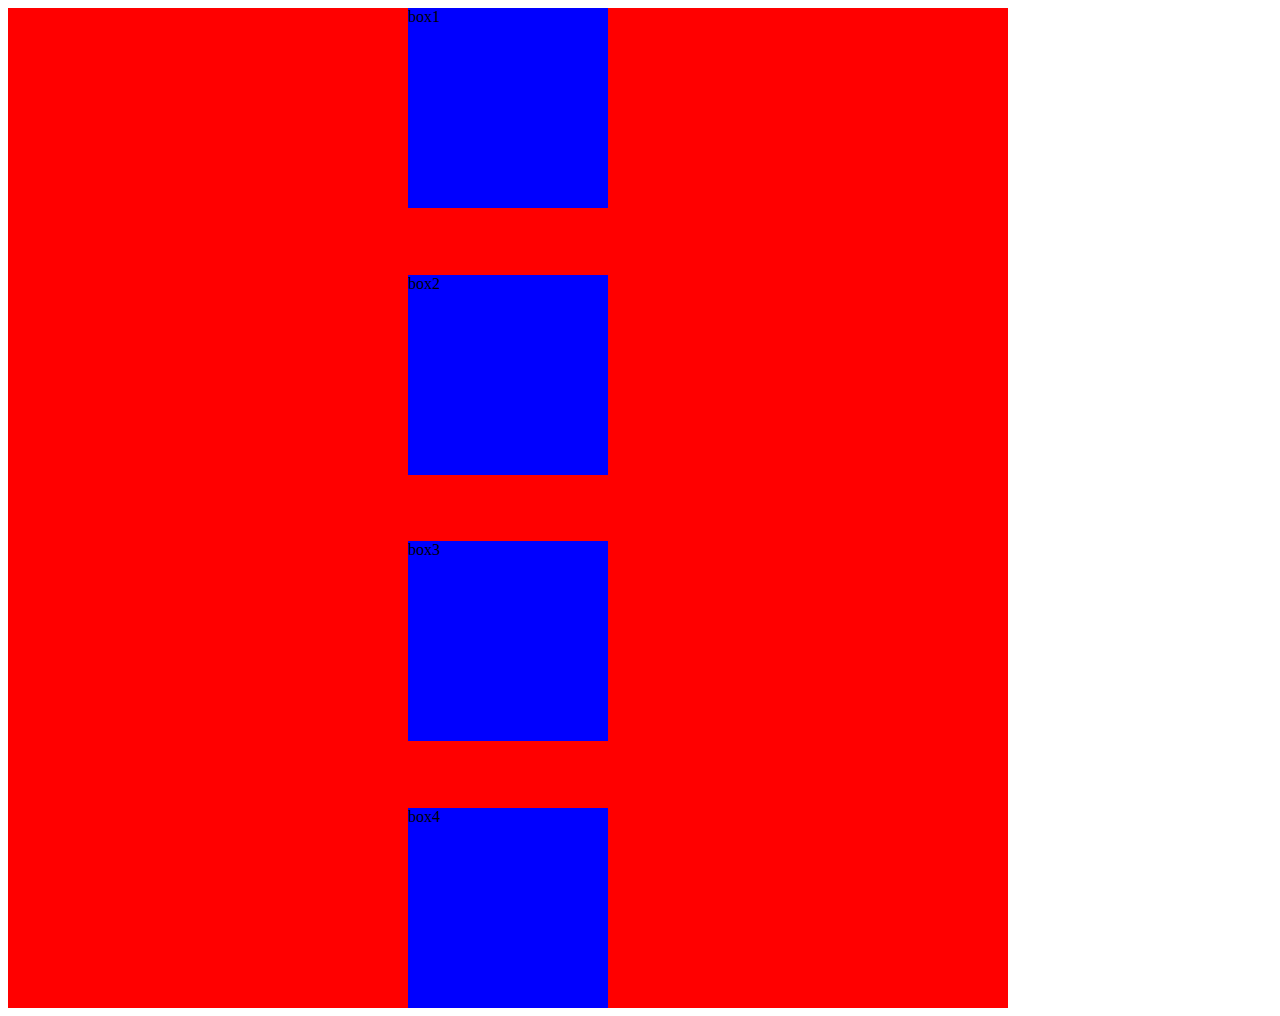
<file: asdf.html>
<!DOCTYPE html>
<html lang="en">
<head>
    <meta charset="UTF-8">
    <meta http-equiv="X-UA-Compatible" content="IE=edge">
    <meta name="viewport" content="width=device-width, initial-scale=1.0">
    <title>Document</title>

    <style>
        .mother{
            width: 1000px;
            height: 1000px;
            background-color: red;
            display: flex;
            flex-direction: column;
            justify-content: space-between;
            align-items: center;
        }
        .child{
            width: 200px;
            height: 200px;
            background-color: blue;
        }
    </style>
</head>
<body>
    

    <div class="mother">
        <div class="child">box1</div>
        <div class="child">box2</div>
        <div class="child">box3</div>
        <div class="child">box4</div>
    </div>
</body>
</html>
</file>
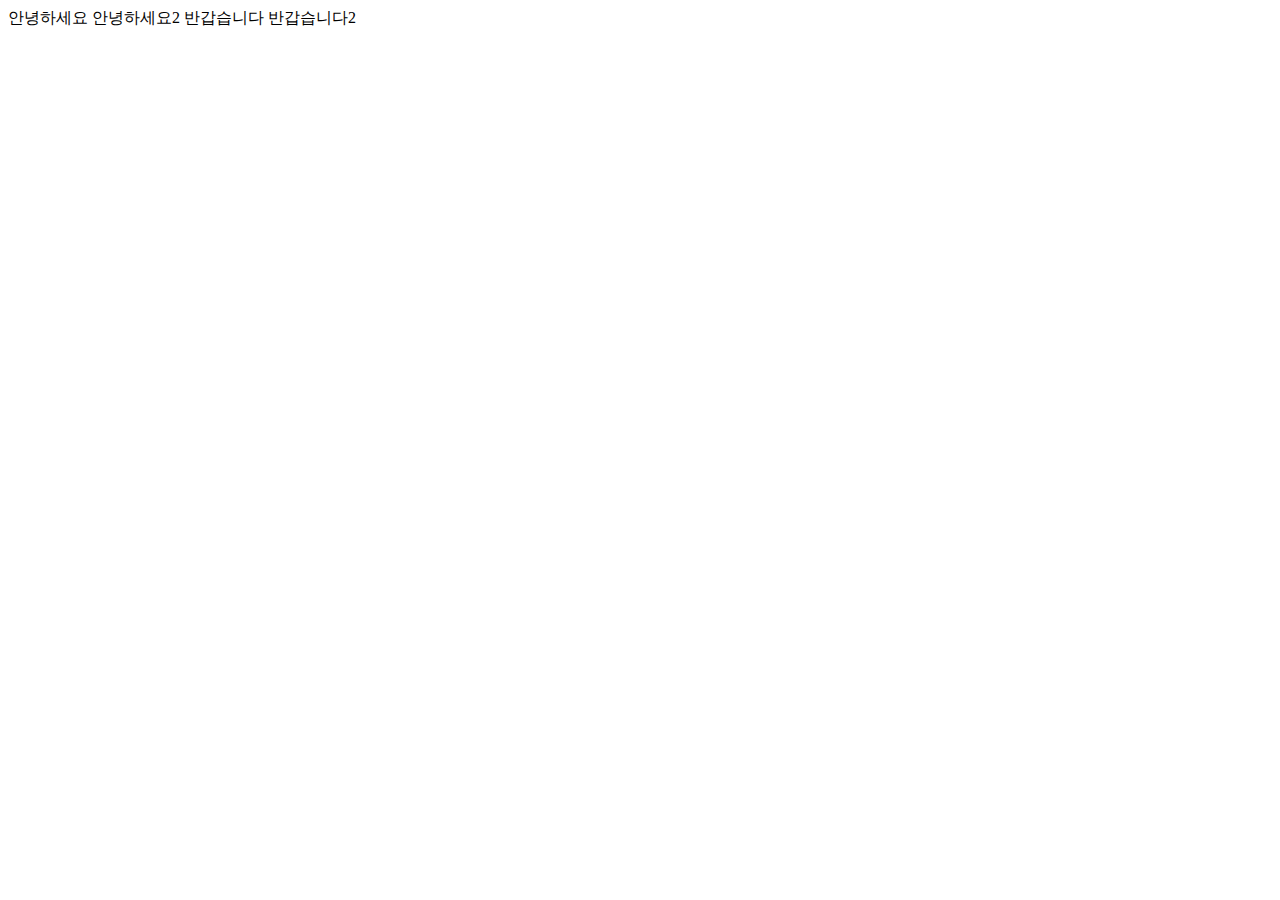
<file: Class/table.html>
<!DOCTYPE html>
<html lang="en">
<head>
    <meta charset="UTF-8">
    <meta http-equiv="X-UA-Compatible" content="IE=edge">
    <meta name="viewport" content="width=device-width, initial-scale=1.0">
    <title>Document</title>
</head>
<body>
    <tr>
       <th>안녕하세요</th>

       <th>안녕하세요2</th>
    </tr>
    <tr>
        <td>반갑습니다</td>
        <td>반갑습니다2</td>
    </tr>
</body>
</html>
</file>
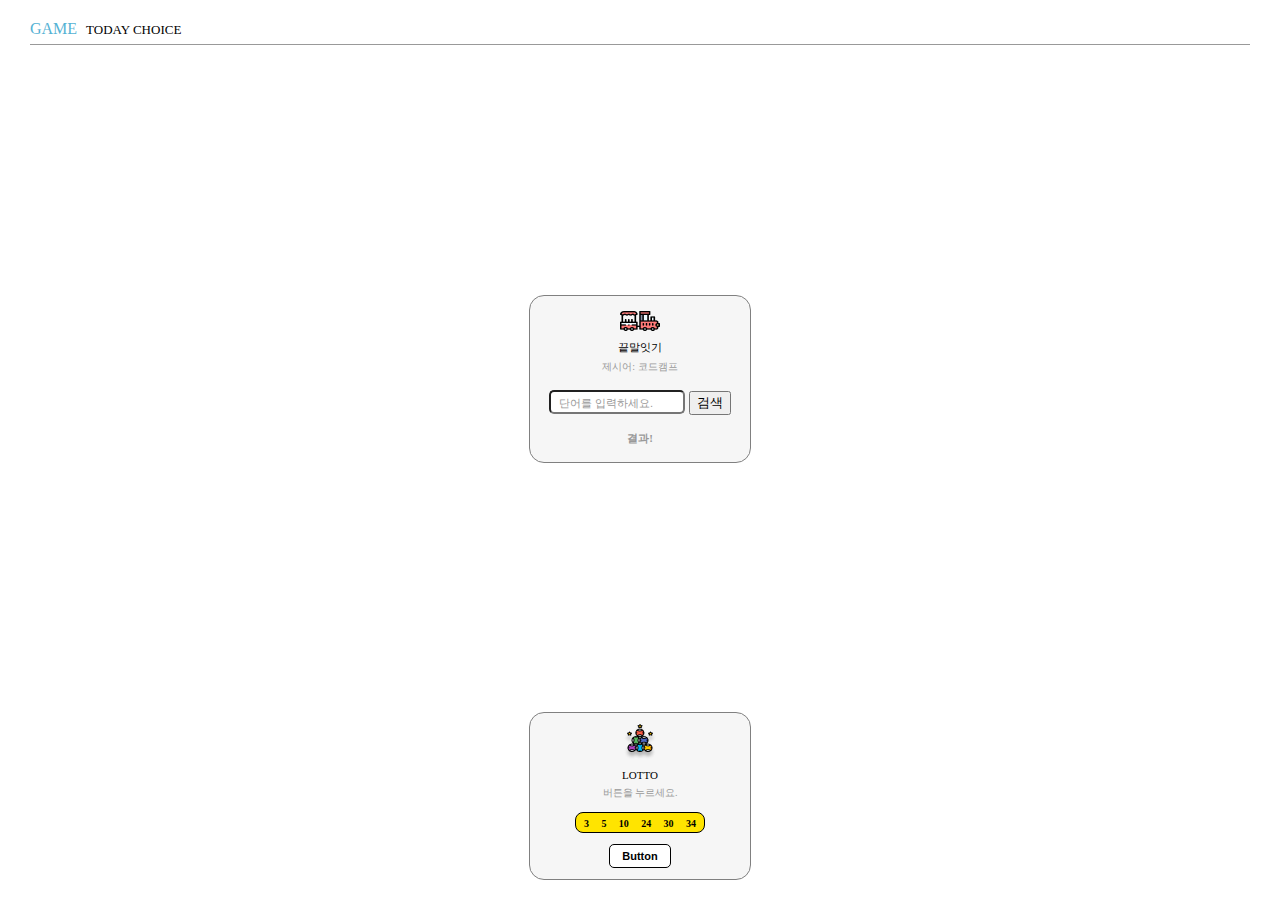
<file: Cyworld/game.html>
<!DOCTYPE html>
<html lang="ko">

<head>
    <title>게임</title>
    <link href="styles/game.css" rel="stylesheet" />
    <link rel="stylesheet" href="https://pro.fontawesome.com/releases/v5.10.0/css/all.css"
        integrity="sha384-AYmEC3Yw5cVb3ZcuHtOA93w35dYTsvhLPVnYs9eStHfGJvOvKxVfELGroGkvsg+p" crossorigin="anonymous" />
    <script>    
        function startWord() {
            const word = document.getElementById("word").innerText // 코드캠프
            const lastword = word[word.length - 1] // 프
            
            const myWord = document.getElementById("myWord").value // 프랑스
            const firstword = myWord[0] // 프

            if(lastword === firstword){
                document.getElementById("result").innerText = "정답입니다!"
                // 정답일때 쓰는 곳
            } else {
                document.getElementById("result").innerText = "틀렸습니다!"
                // 틀렸을 때 쓰는 곳
            }
        }
    </script>
</head>

<body>
    <div class="wrapper">
        <div class="wrapper__header">
            <span class="title">GAME</span> <span class="subtitle">TODAY CHOICE</span>
        </div>
        <div class="wrapper__word">
            <div class="wrapper__word__header">
                <div>
                    <img src="images/word.png">
                </div>
                <div class="title">
                    끝말잇기
                </div>
                <div class="word_title">
                    제시어: <span id="word">코드캠프</span>
                </div>
            </div>
            <div class="wrapper__word__body">
                <input id="myWord" class="textbox" type="text" placeholder="단어를 입력하세요."/>
                <button onclick="startWord()">검색</button>
            </div>
            <div id="result" class="wrapper__word__footer">
                결과!
            </div>
        </div>

        <div class="wrapper__lotto">
            <div class="wrapper__word__header">
                <div>
                    <img src="images/lotto.png">
                </div>
                <div class="title">
                    LOTTO
                </div>
                <div class="word_title">
                버튼을 누르세요.
                </div>
            </div>
            <div class="wrapper__lotto__body">
                <span>3</span>
                <span>5</span>
                <span>10</span>
                <span>24</span>
                <span>30</span>
                <span>34</span>
            </div>
            <div class="wrapper__word__footer">
                <button class="wrapper__lotto__btn">Button</button>
            </div>
        </div>
    </button>
</body>

</html>
</file>
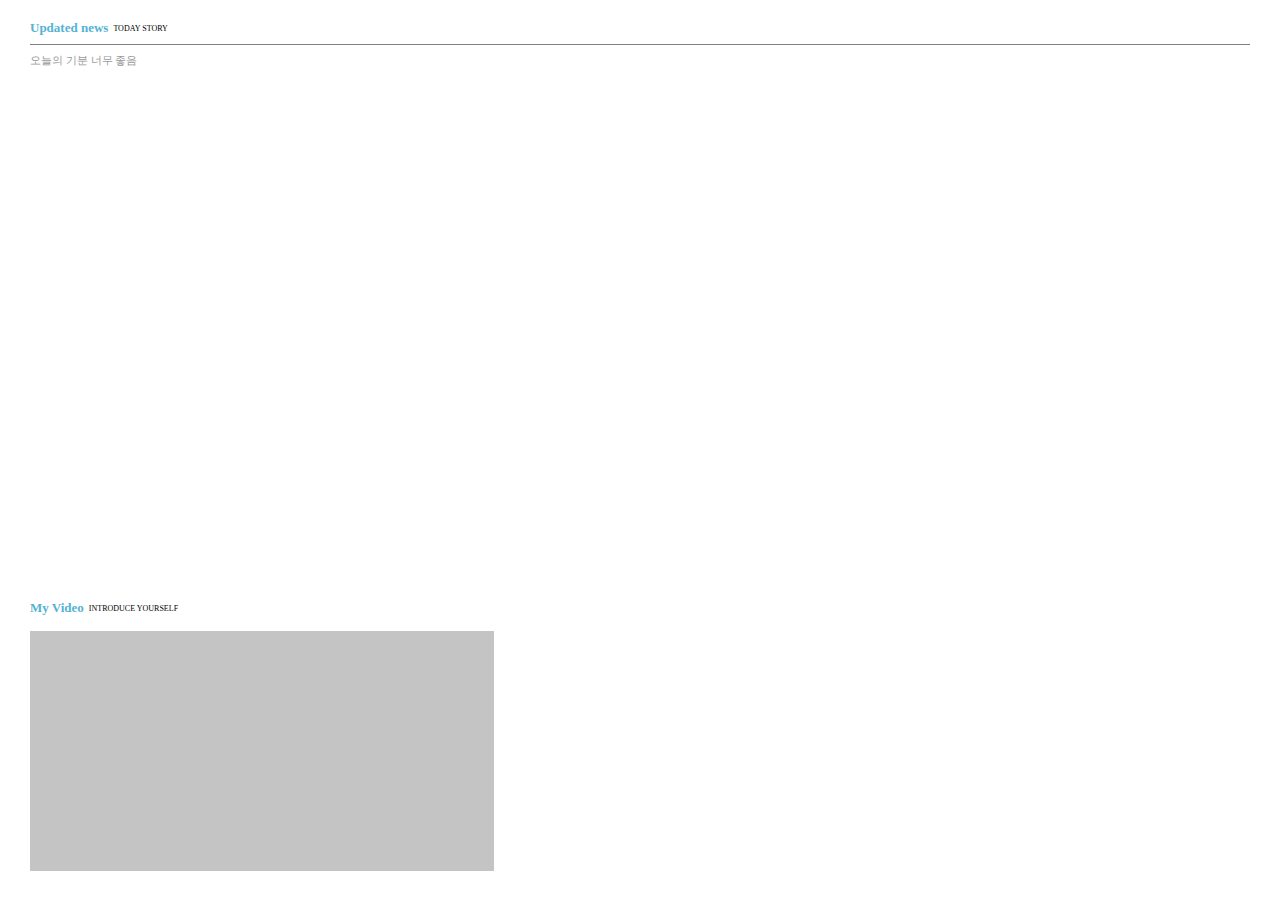
<file: Cyworld/home.html>
<!DOCTYPE html>
<html lang="ko">


<head>
    <title>홈</title>
    <link href="styles/home.css" rel="stylesheet">
</head>


<body>
    <div class="wrapper">


        <div class="wrapper__header">
            <div class="wrapper__title">
                <div class="title">Updated news</div>
                <div class="subtitle">TODAY STORY</div>
            </div>

            <div class="divideLine"></div>
            <div class="content">오늘의 기분 너무 좋음</div>
        </div>


        <div class="wrapper__body"> 
            <div class="wrapper__title">
                <div class="title">My Video</div>
                <div class="subtitle">INTRODUCE YOURSELF</div>
            </div>
            <div class="video">
            </div>
        </div>
</body>
</html>


    <!-- <div class="updatedNews"> -->
        <!-- Updated news <span class="Zero"> </span> TODAY STORY <span class="TODAY STORY"></span> -->

    <!-- <div class="line"></div> -->
</file>
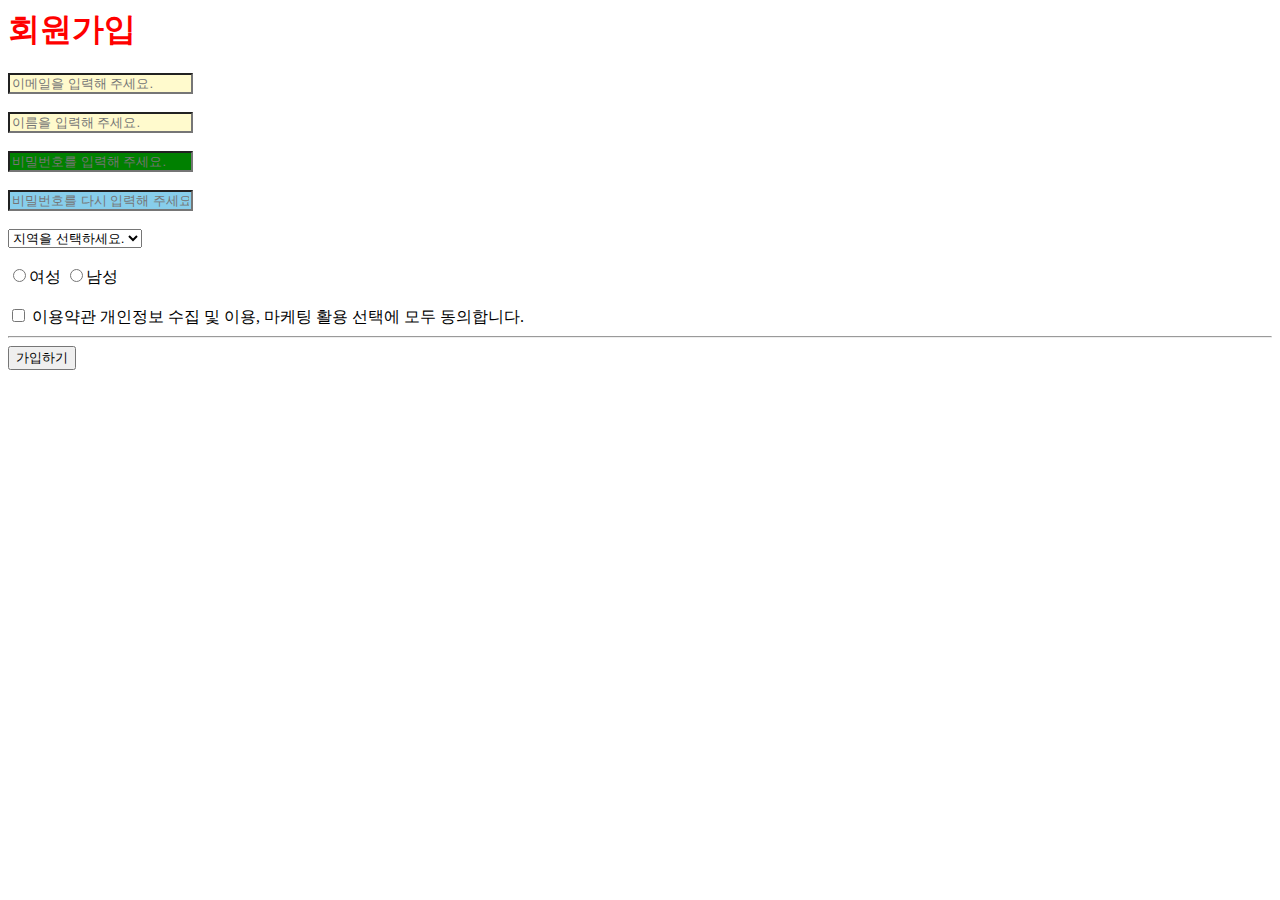
<file: Class/01-html/02-signup.html>
<html>
     <head>
         <link href="02-signup.css" rel="stylesheet"/> 
     </head>
     <body>
         <!-- 여기는 회원가입 화면입니다 -->
         <h1 style="color: red">회원가입</h1>
         <input type="text" placeholder="이메일을 입력해 주세요."> <br /><br />
         <input type="text" placeholder="이름을 입력해 주세요."> <br /><br />
         <input id="www" class="qqq" type="password" placeholder="비밀번호를 입력해 주세요."> <br /><br />
         <input class="qqq" type="password" placeholder="비밀번호를 다시 입력해 주세요."> <br /><br />
         <select>
             <option disabled selected>지역을 선택하세요.</option>
             <option>서울</option>
             <option>경기</option>
             <option>인천</option>
             <option>부산</option>
         </select> <br/ ><br/ >
    <input type="radio" name="aaa" />여성 <input type="radio" name="aaa"/>남성 <br/ ><br/ >
    <input type="checkbox" /> 이용약관 개인정보 수집 및 이용, 마케팅 활용 선택에 모두 동의합니다.
    <hr />
    <button>가입하기</button>
    <!-- <input type="button" value="가입하기"/> -->
     </body>
 </html>
</file>
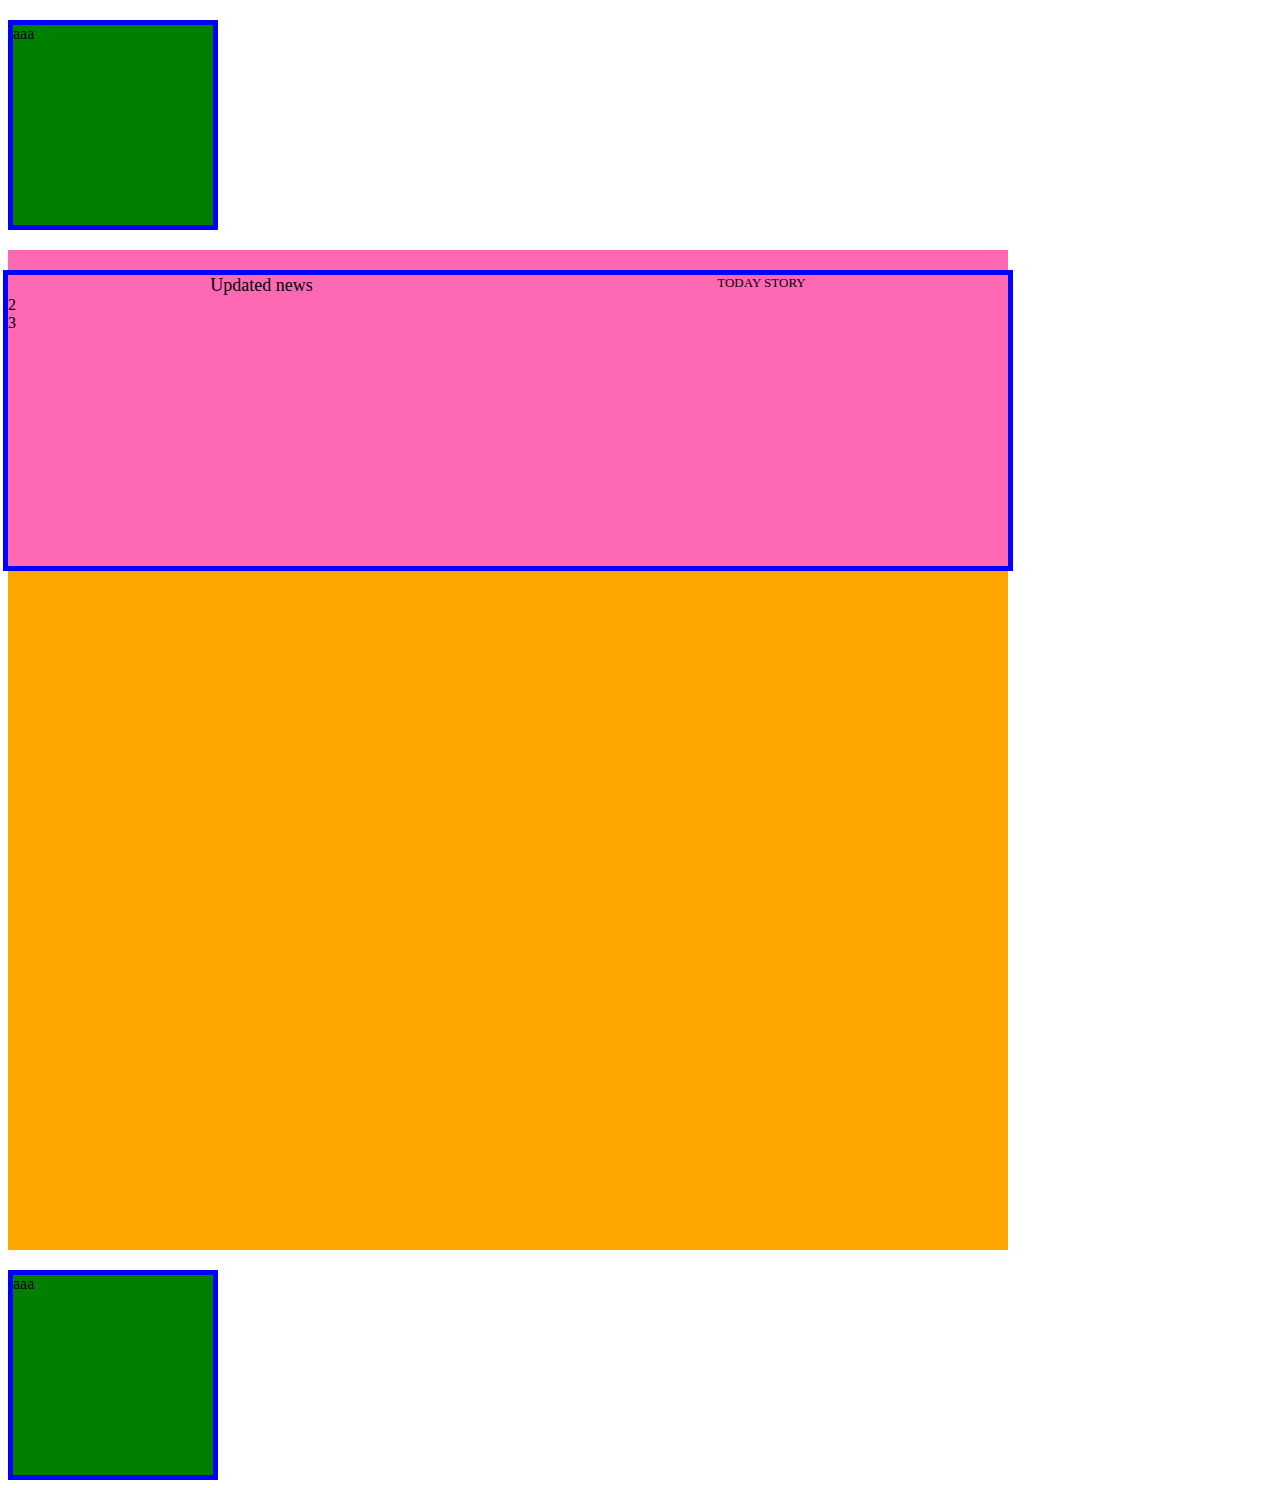
<file: Class/01-html/practice.html>
<!DOCTYPE html>
<html lang="ko">

<head>
    <link rel="stylesheet" href="../02-css/practice.css">
    <title>Practice</title>
</head>

<body>
    <div class="aaa">aaa</div>
    <div class="wrapper">
        <div class="bbb">
            <div class="text__wrapper"><span class="text__left">Updated news</span><span class="text__right">TODAY STORY</span></div>
            <div>2</div>
            <div>3</div>
        </div>    
        <div class="ddd"></div>
        <!-- <div class="aaa" id="ccc" >aaa</div> -->
    </div> 
    <div class="aaa">aaa</div>
</body>

</html>
</file>
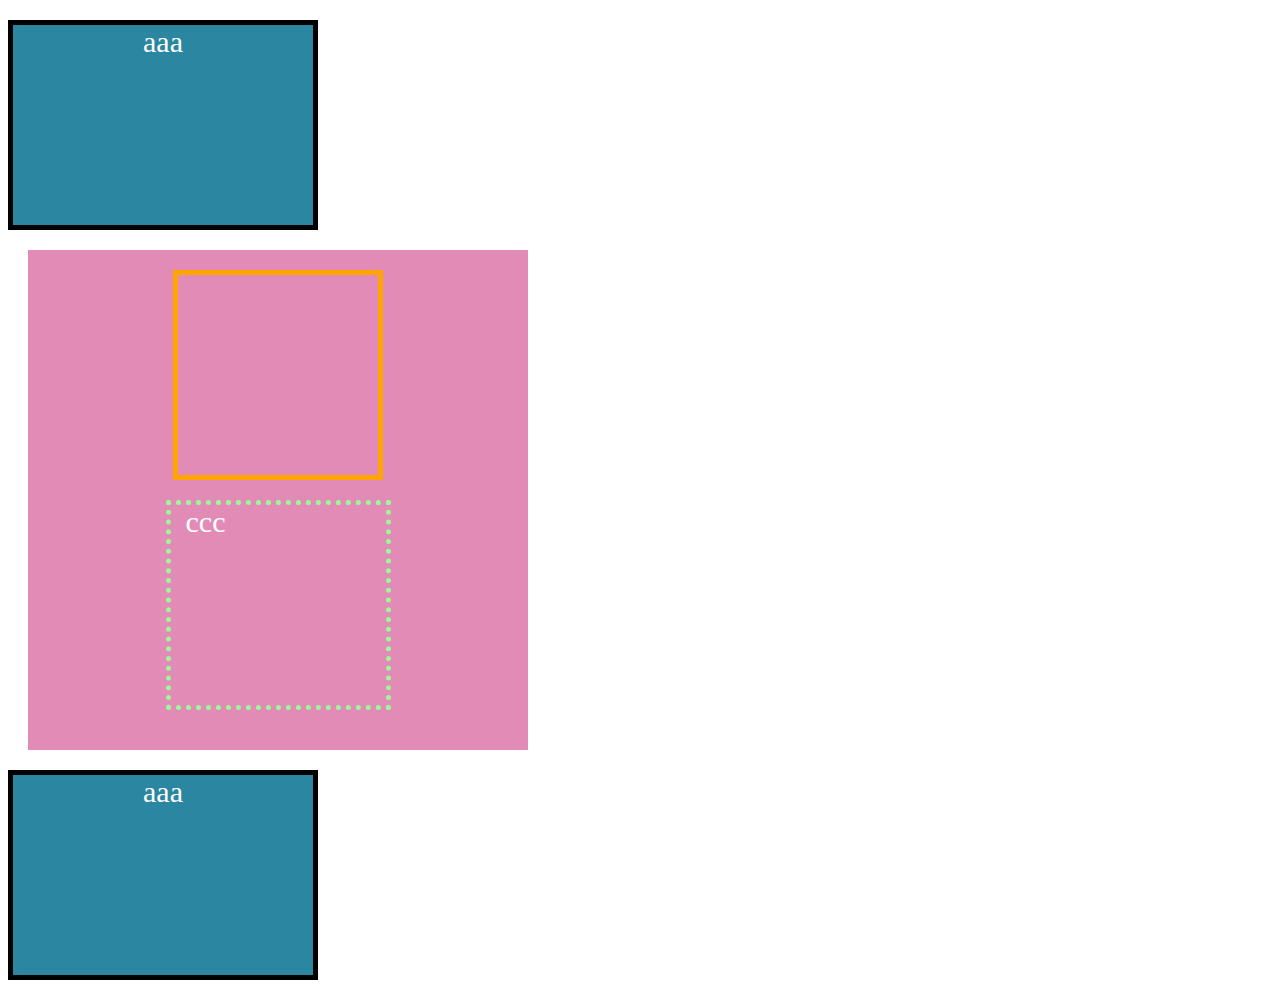
<file: Class/01-html/practice2.html>
<!DOCTYPE html>
<html lang="ko">

<head>
    <link rel="stylesheet" href="../02-css/practice2.css">
    <title>Practice</title>
</head>

<body>
    <div class="aaa">aaa</div>
    
    <div class="wrapper">
     <div class="bbb"></div>    
     <div class="ccc">ccc</div>
    </div> 

    <div class="aaa">aaa</div>
</body>

</html>
</file>
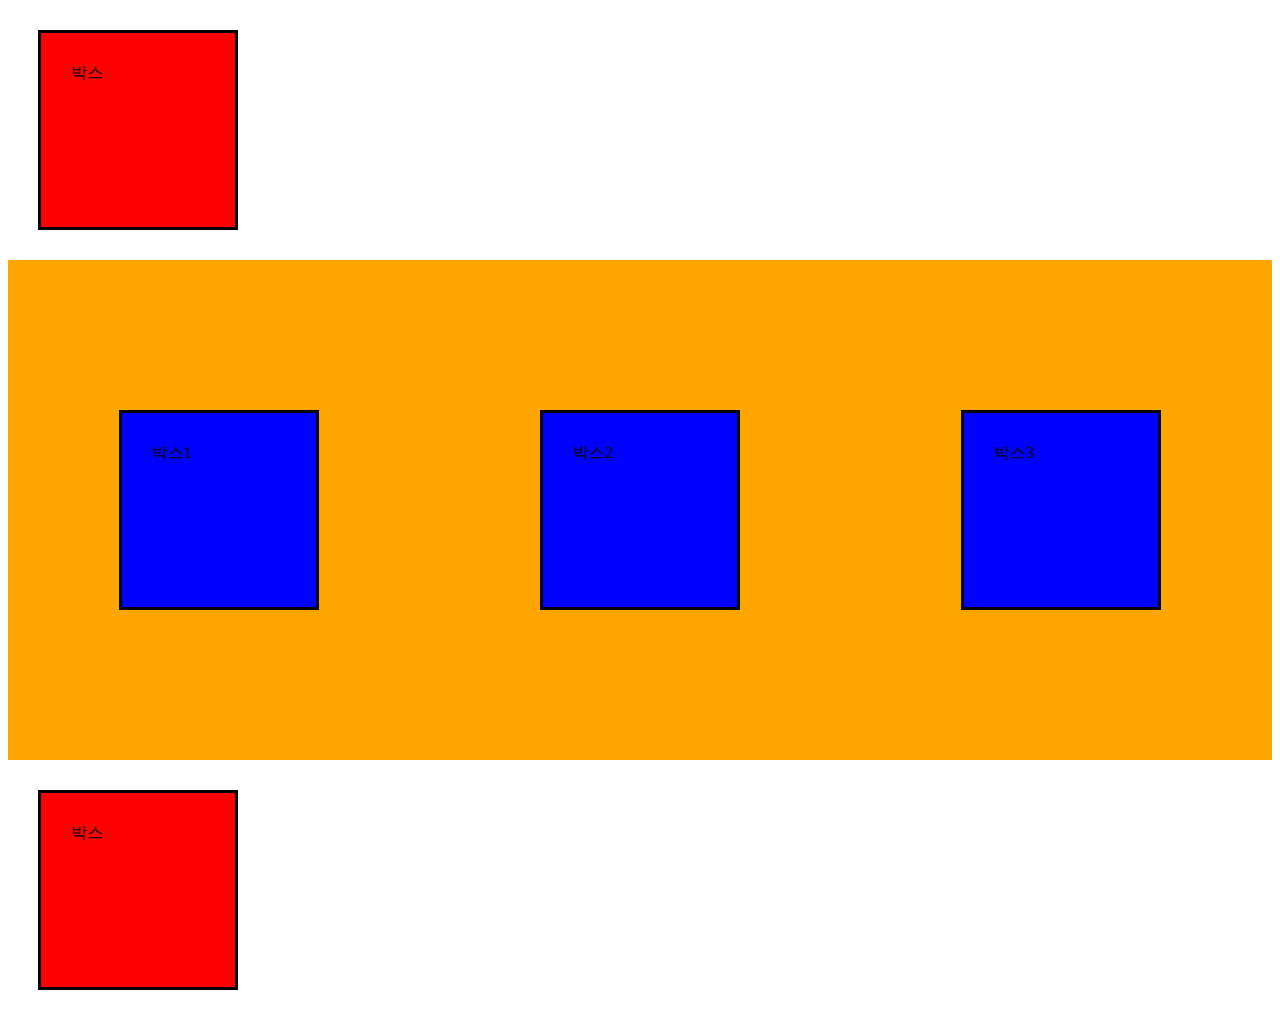
<file: Class/02-css/boxmodel.html>
<!DOCTYPE html>
<html lang="ko">
<head>
    <title>박스모델</title>
    <link href="boxmodel.css" rel="stylesheet"/>
</head>
<body>
    <div class="box">박스</div>
    <div class="wrapper">
        <div class="item">박스1</div>
        <div class="item">박스2</div>
        <div class="item">박스3</div>
    </div>
    <div class="box">박스</div>
</body>
</html>
</file>
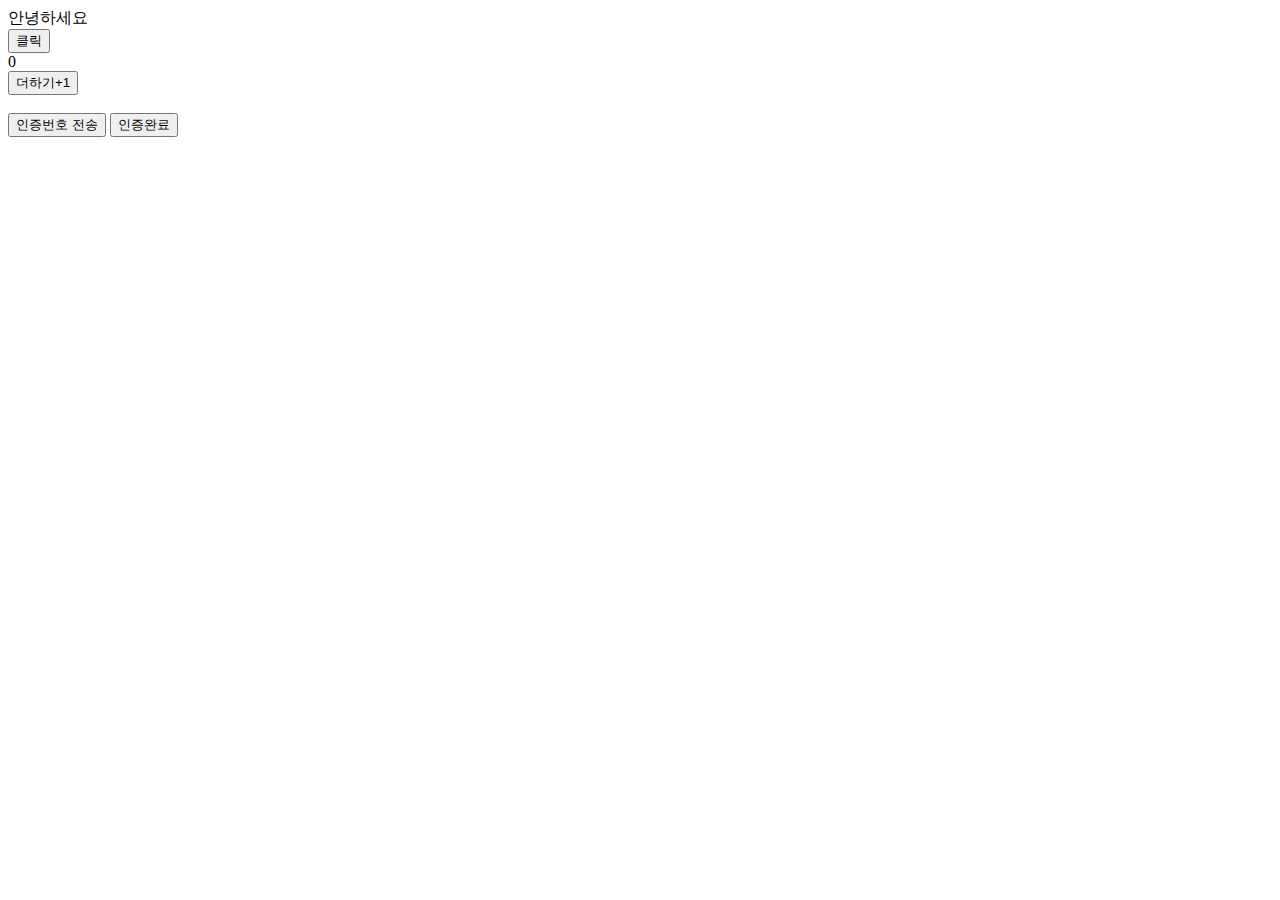
<file: Class/03-javascript/04-document.html>
<!DOCTYPE html>
<html lang="ko">
<head>
    <title>돔연습</title>
    <script>
        function aaa(){
            document.getElementById("qqq").innerText = "반갑습니다."
        }
        function counter(){
            const count = Number(document.getElementById("www").innerText) + 1
            document.getElementById("www").innerText = count
        }
            
        function bbb(){
            document.getElementById("asdf").setAttribute("disabled", "true")
        }

    </script>
</head>

<body>
    <div id="qqq">안녕하세요</div>
    <button onclick="aaa()">클릭</button>

    <div id="www">0</div>
    <button onclick="counter()">더하기+1</button>

<br /><br />

    <button onclick="bbb()">인증번호 전송</button>
    <button id="asdf">인증완료</button>
</body>
</html>
</file>
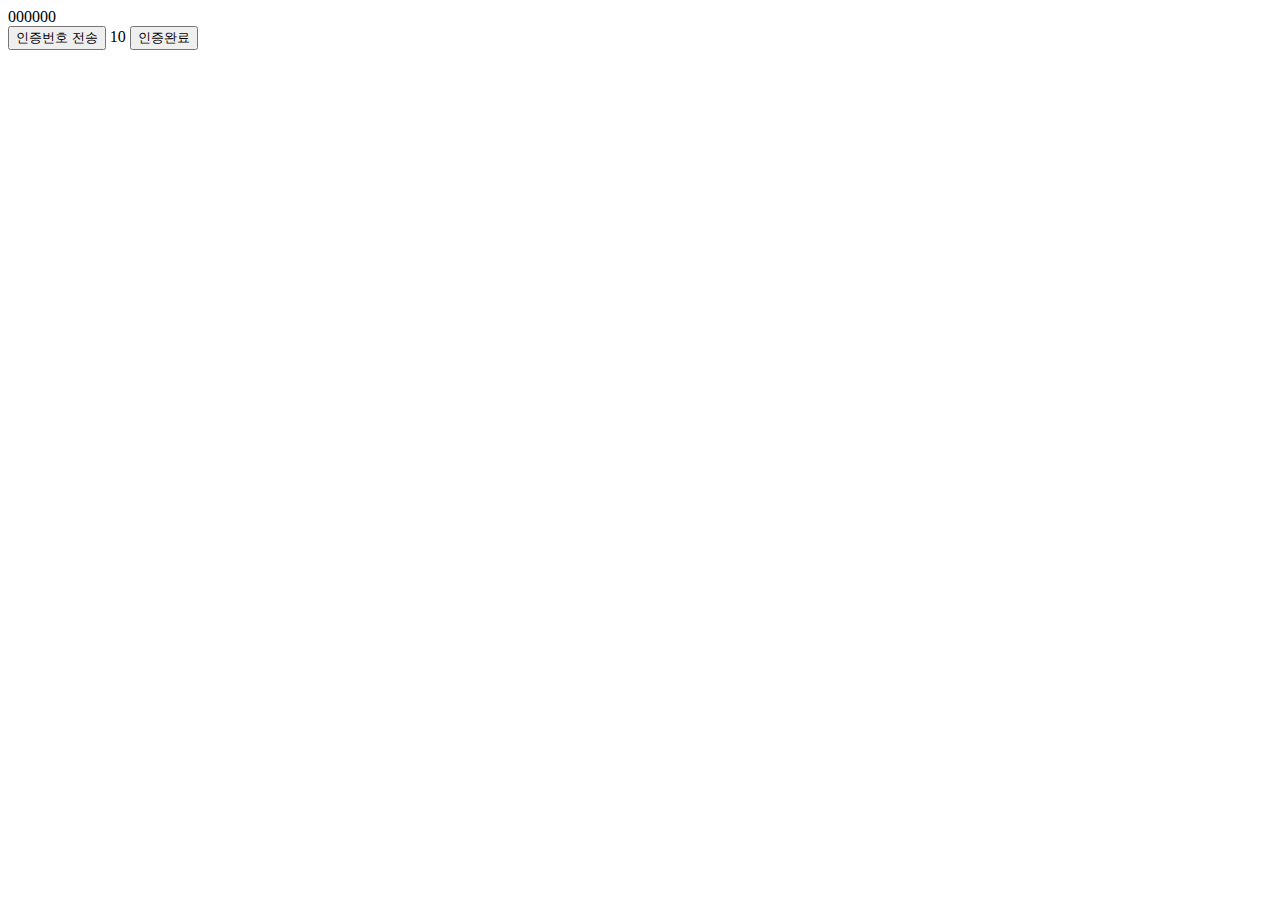
<file: Class/03-javascript/04-timer.number.html>
<!DOCTYPE html>
<html lang="ko">
<head>
    <title>timer</title>
    <script>
        function getToken() {
            const aaa = String(Math.floor(Math.random() * 1000000)).padStart(6, "0");
            document.getElementById("time").innerText = aaa;

            let count = 10
            setInterval(() => {
                if (count > 0){
                    count = count - 1
                    document.getElementById("count2").innerText = count
                }
            }, 1000)

            if (count === 0){
                document.getElementById("aaa").setAttribute("disabled", "true")
            }
        }

            

    </script>
</head>


<body>
    <div id="time">000000</div>
    <button onclick="getToken()">인증번호 전송</button>

    <span id="count2">10</span>
    <button id="aaa">인증완료</button>

</body>
</html>
</file>
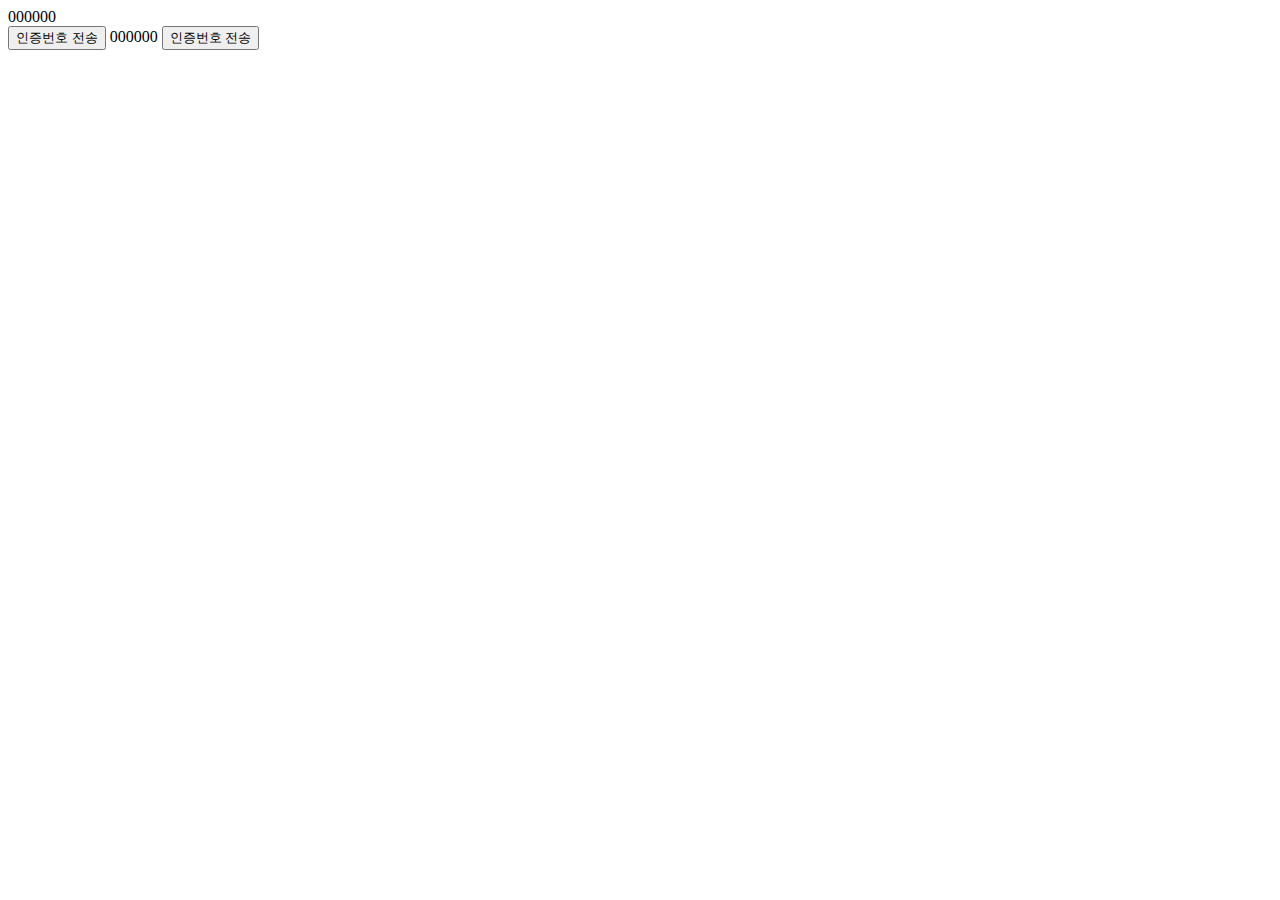
<file: Class/03-javascript/05-function.html>
<!DOCTYPE html>
<html lang="ko">
<head>
    <title>인증번호</title>
    <script src="/Class/03-javascript/05-function.js"> 
// function getToken(){
//     const token = String(Math.floor(Math.random()*1000000)).padStart(6,"0")
//     document.getElementById("num").innerText = token
// }

// const getToken = () => {  
//     const token = String(Math.floor(Math.random()*1000000)).padStart(6,"0")
//     document.getElementById("num").innerText = token
//  }

    
    </script> 
</head>

<body>
    <div id="num">000000</div>
    <button onclick="getToken()">인증번호 전송</button>

    <span id="token">000000</span>
    <button onclick="getToken()">인증번호 전송</button>
</body>
</html>
</file>
<file: Cyworld/styles/game.css>
* {
	margin: 0px;
	box-sizing: border-box;
}

html,
body {
	width: 100%;
	height: 100%;
}

.wrapper {
	width: 100%;
	height: 100%;
	padding: 20px 30px;
	display: flex;
	flex-direction: column;
	justify-content: space-between;
	align-items: center;
}

.wrapper__header {
	width: 100%;
	height: 25px;
	border-bottom: 1px solid #999999;
}

.wrapper__header .title {
	color: #55b2d4;
}

.wrapper__header .subtitle {
	font-size: small;
	padding-left: 5px;
}

.wrapper__word {
	width: 222px;
	height: 168px;
	background-color: #f6f6f6;
	border: 1px solid gray;
	border-radius: 15px;
	display: flex;
	flex-direction: column;
	justify-content: space-evenly;
	align-items: center;
}

.wrapper__word__header {
	display: flex;
	flex-direction: column;
	align-items: center;
}

.wrapper__word__header .title {
	font-size: 11px;
	padding-top: 5px;
}

.wrapper__word__header .word_title {
	color: #999999;
	font-size: 10px;
	padding-top: 5px;
}

.wrapper__word__body {
}

.wrapper__word__body .textbox {
	width: 136px;
	height: 24px;
	border-radius: 5px;
	padding: 4px 8px;
}
.textbox::placeholder {
	font-size: 11px;
	color: #999999;
}

.wrapper__word__footer {
	font-size: 11px;
	font-weight: 700;
	color: #999999;
}

.wrapper__word__header .carrier {
	font-size: xx-large;
}

.wrapper__lotto {
	width: 222px;
	height: 168px;
	background-color: #f6f6f6;
	border: 1px solid gray;
	border-radius: 15px;
	display: flex;
	flex-direction: column;
	justify-content: space-evenly;
	align-items: center;
}

.wrapper__lotto__body {
	width: 130px;
	height: 21px;
	background-color: #ffe400;
	border-radius: 8px;
	border: 1px solid black;
	font-size: 10px;
	font-weight: 700;
	display: flex;
	justify-content: space-between;
	padding: 5px 8px;
}

.wrapper__lotto__btn {
	border: 1px solid black;
	border-radius: 5px;
	font-weight: 700;
	font-size: 11px;
	width: 62px;
	height: 24px;
	background-color: white;
}
</file>
<file: Cyworld/styles/home.css>
* {
	margin: 0px;
	box-sizing: border-box;
}

html,
body {
	width: 100%;
	height: 100%;
}

.wrapper {
	width: 100%;
	height: 100%;
	padding-left: 30px;
	padding-right: 30px;
	padding-bottom: 30px;
	padding-top: 20px;
	display: flex;
	flex-direction: column;
	justify-content: space-between;
}

.wrapper__header {
	width: 100%;
	height: 48px;
	display: flex;
	flex-direction: column;
	justify-content: space-between;
}

.wrapper__body {
	width: 100%;
	height: 270px;
}

.wrapper__title {
	display: flex;
	align-items: center;
}

.title {
	color: #55b2d4;
	font-size: 13px;
	font-weight: 700;
}

.subtitle {
	padding-left: 5px;
	font-size: 8px;
}

.divideLine {
	width: 100%;
	border-top: 1px solid grey;
}
.content {
	font-size: 11px;
	color: #999999;
}

.video {
	margin-top: 15px;
	width: 464px;
	height: 240px;
	background-color: #c4c4c4;
}
</file>
<file: Class/01-html/02-signup.css>
input {
    background-color: lemonchiffon;
}
.qqq {
    background-color: skyblue;
}
#www {
    background-color: green;
}
</file>
<file: Class/02-css/practice.css>
.aaa {
width: 200px;
height: 200px;
background-color: green;
margin-top: 20px;
border: 5px solid blue;
}

.bbb {
    width: 100%;
    height: 30%;
    /* background-color: yellow; */
    margin-top: 20px;
    border: 5px solid blue;
    }

.ddd {
width: 100%;
height: 70%;
background-color: orange;

}

#ccc {
    background-color: violet;
    width: 100px;
}

.wrapper {
width: 1000px;
height: 1000px;
display: flex;
flex-direction: column;
background-color: hotpink;
align-items: center;
margin-top: 20px;
}

.text__wrapper {
    display: flex;
    flex-direction: row;
    justify-content: space-around;
}

.text__left {
font-size: large;
}

.text__right {
    font-size: small;
    }
</file>
<file: Class/02-css/practice2.css>
.aaa {
    color: white;
    font-size: 30px;

    display: flex;
    justify-content: space-around;

    width: 300px;
    height: 200px;
    background-color: rgb(42, 134, 161);
    margin-top: 20px;
    border: 5px solid black;
    }
    
.bbb {
        width: 200px;
        height: 200px;
        /* background-color: yellow; */
        margin-top: 20px;
        border: 5px solid orange;
     }

.ccc {
    font-size: 30px;
    color: white;
    
    padding-left: 15px;

    /* display: flex; */
    /* align-items: flex-end; */
    /* justify-content: space-around; */

    width: 200px;
    height: 200px;
    border: 5px dotted palegreen;
    margin-top: 20px;
}    
    
    .wrapper {
    width: 500px;
    height: 500px;

    display: flex;
    flex-direction: column;
    background-color: rgb(226, 139, 183);
    align-items: center;

    margin-top: 20px;
    margin-left: 20px;

    /* padding-left: 100px; */
    }
    
    .text__wrapper {
        display: flex;
        flex-direction: row;
        justify-content: space-around;
    }
    
    .text__left {
    font-size: large;
    }
    
    .text__right {
        font-size: small;
        }
</file>
<file: Class/02-css/boxmodel.css>
.box {
    width: 200px;
    height: 200px;
    background-color: red;
    border: 3px solid black;
    margin: 30px;
    padding: 30px;
    box-sizing: border-box;
}

.item {
    width: 200px;
    height: 200px;
    background-color: blue;
    border: 3px solid black;
    margin: 30px;
    padding: 30px;
    box-sizing: border-box;
}

.wrapper {
    background-color: orange;
    display: flex;
    justify-content: space-around;
    align-items: center;
    height: 500px;
}
</file>
